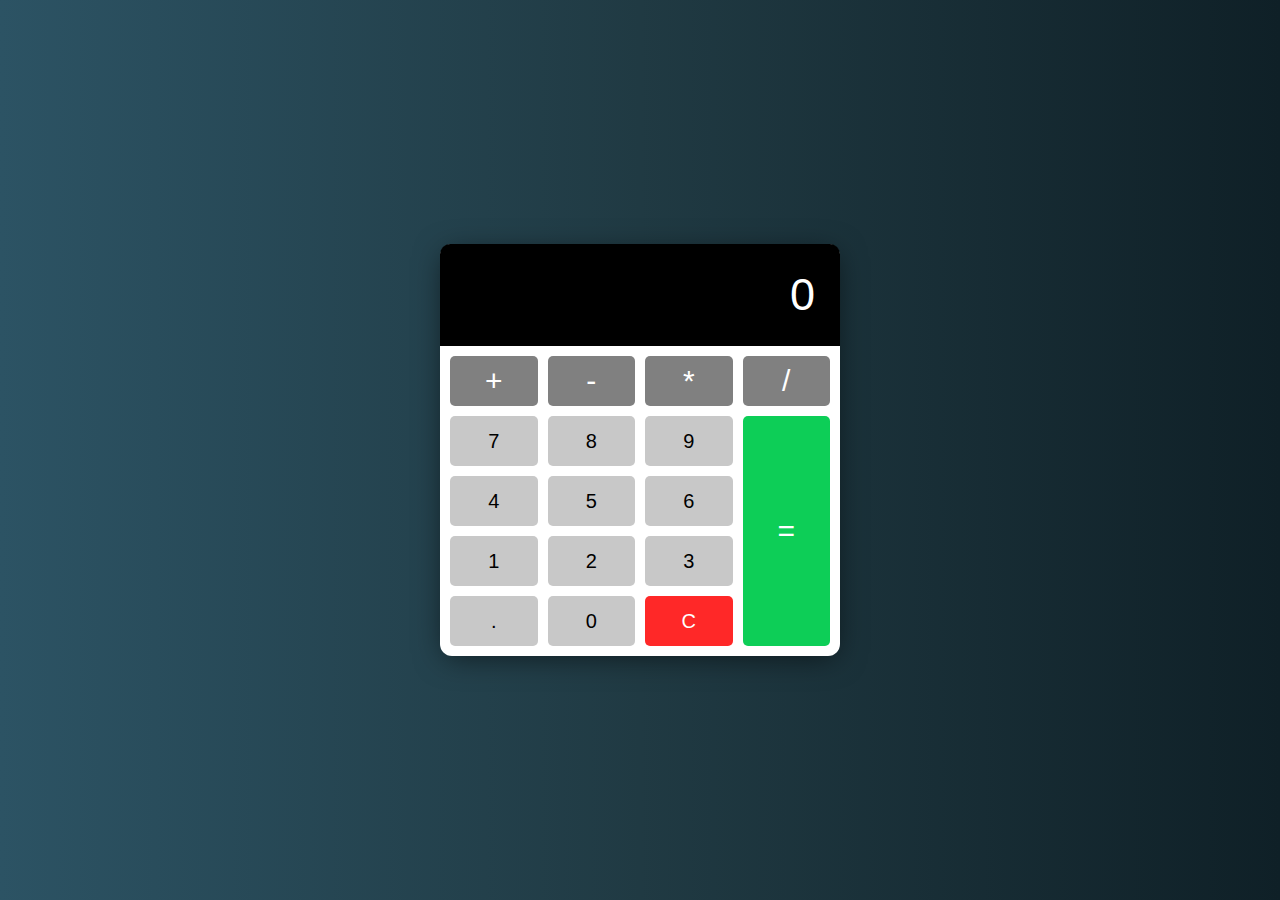
<file: index.html>
<!DOCTYPE html>
<html lang="en">
<head>
    <meta charset="UTF-8">
    <meta name="viewport" content="width=device-width, initial-scale=1.0">
    <title>Calculator</title>
    <link rel="icon" type="image/png">
    <link rel="stylesheet" href="style.css">
</head>
<body>
    <!-- Calculator -->
    <div class="calculator">
        <!-- Display -->
        <div class="calculator-display">
            <h1>0</h1>
        </div>
        <!-- Buttons -->
        <div class="calculator-buttons">
            <button class="operator" value="+">+</button>
            <button class="operator" value="-">-</button>
            <button class="operator" value="*">*</button>
            <button class="operator" value="/">/</button>
            <button value="7">7</button>
            <button value="8">8</button>
            <button value="9">9</button>
            <button value="4">4</button>
            <button value="5">5</button>
            <button value="6">6</button>
            <button value="1">1</button>
            <button value="2">2</button>
            <button value="3">3</button>
            <button class="decimal" value=".">.</button>
            <button value="0">0</button>
            <button class="clear" id="clear-btn">C</button>
            <button class="equal-sign operator" value="=">=</button>
        </div>
    </div>
    <!-- Script -->
    <script src="script.js"></script>
</body>
</html>
</file>
<file: style.css>
html {
  box-sizing: border-box;
}

body {
  margin: 0;
  min-height: 100vh;
  display: flex;
  justify-content: center;
  align-items: center;
  background: whitesmoke;
  background: linear-gradient(to right, #2c5364, #203a43, #0f2027);
}

.calculator {
  background: white;
  width: 400px;
  border-radius: 12px;
  box-shadow: 0 5px 30px -5px rgba(0, 0, 0, 0.6);
}

/* Display */
.calculator-display {
  background: black;
  color: white;
  margin: 0;
  display: flex;
  align-items: center;
  justify-content: flex-end;
  border-radius: 10px 10px 0 0;
  max-width: 100%;
}

.calculator-display h1 {
  margin: 0;
  padding: 25px;
  font-size: 45px;
  font-family: "Lucida Console", sans-serif;
  font-weight: 100;
  overflow-x: auto;
}

/* Custom Scrollbar */
::-webkit-scrollbar {
  width: 5px;
}

::-webkit-scrollbar-track {
  background: #f1f1f1;
}

::-webkit-scrollbar-thumb {
  background: #888;
}

::-webkit-scrollbar-thumb:hover {
  background: #555;
}

/* Buttons */
.calculator-buttons {
  display: grid;
  grid-gap: 10px;
  grid-template-columns: repeat(4, 1fr);
  padding: 10px;
}

button {
  min-height: 50px;
  font-size: 20px;
  font-weight: 100;
  border: none;
  background: rgb(200, 200, 200);
  border-radius: 5px;
  cursor: pointer;
}

button:hover {
  filter: brightness(110%);
}

button:active {
  transform: translateY(1px);
}

button:focus {
  outline: none;
}

.operator {
  background: grey;
  color: white;
  font-size: 30px;
}

.clear {
  background: rgb(255, 40, 40);
  color: white;
}

.clear:hover {
  filter: brightness(90%);
}

.equal-sign {
  grid-column: -2;
  grid-row: 2 / span 4;
  background: rgb(13, 206, 87);
}

/* Media Query: Large Smartphone (Vertical) */
@media screen and (max-width: 600px) {
  .calculator {
    width: 95%;
  }
}
</file>
